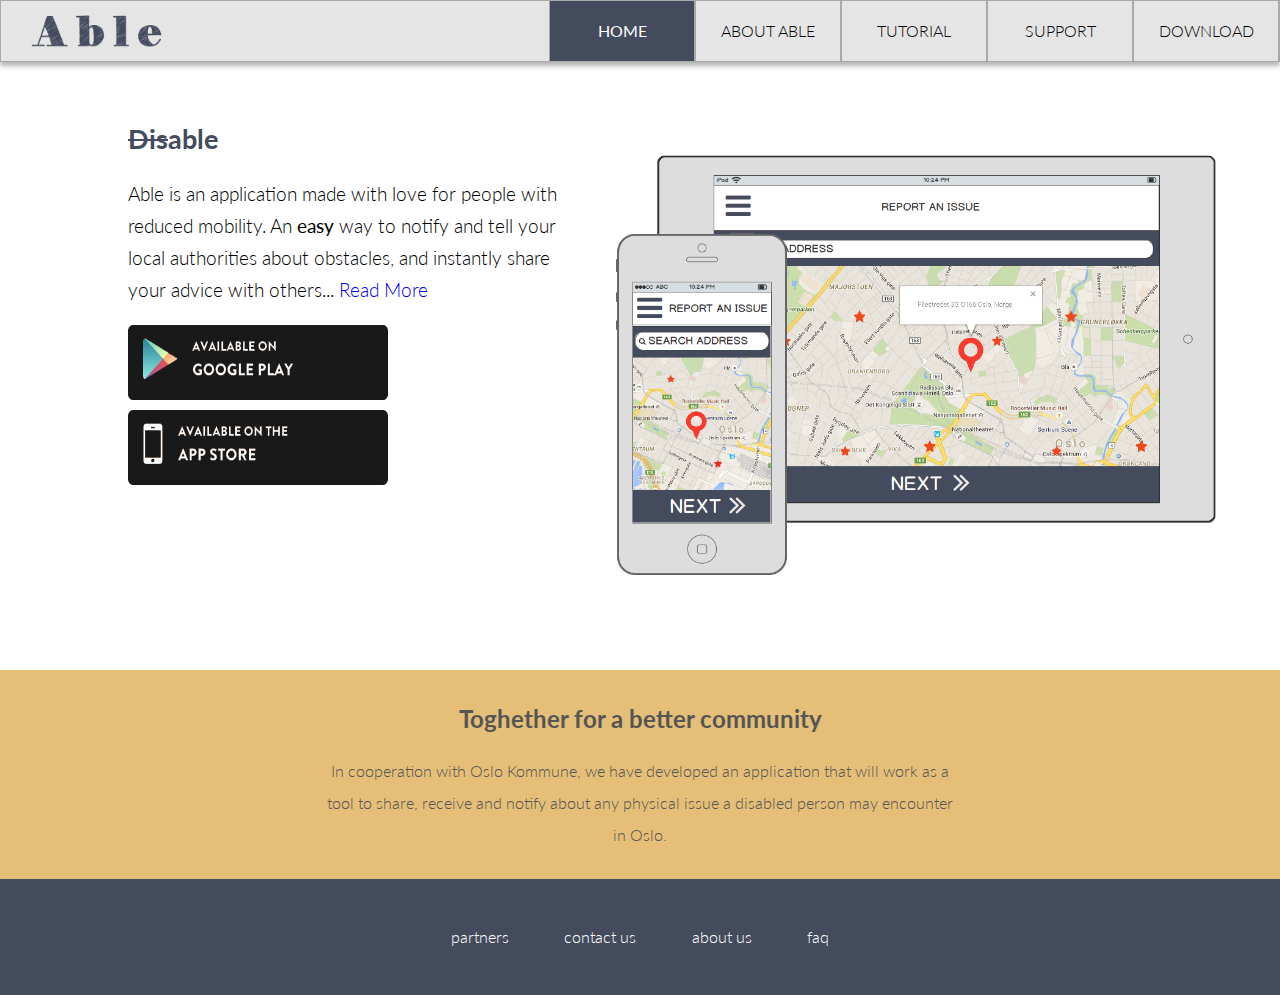
<file: index.html>
<!-----------------------------------
               HOME
Førsteside, download links, kort info
------------------------------------>

<!DOCTYPE html>
<html lang="en">
    <link rel="stylesheet" type="text/css" href="style/style.css"/>
    <head>
        <title>Able - An application for people with reduced mobility</title>
        <link href='https://fonts.googleapis.com/css?family=Lato' rel='stylesheet' type='text/css'>
        <meta name="viewport" content="width=device-width, initial-scale=1, maximum-scale=1">
        <meta charset="UTF-8">
        <meta name=”description” content="Able is an application made with love for people with reduced mobility. An easy way to
                notify and tell your local authorities about obstacles, and instantly share your advice with others...">
        <meta name="keyword" content="able, robin, anton, steffen, random">
        <meta name="robots" content="index, follow">
        <meta name="language" content="english">


    </head>
<body>

    <script>
    function myFunction() {
        if(document.querySelectorAll("header nav")[0].style.display == "block"){
            document.querySelectorAll("header nav")[0].style.display = "none";
        }else{
            document.querySelectorAll("header nav")[0].style.display = "block" ;
        }
    }

    </script>

    <header class="header">
        <a href="index.html" tabindex="-1">
            <img id="logo" src="images/logo.png" alt="A logo of the brand Able" width="180" height="50" title="Logo" tabindex="0">
        </a>
            <img onclick="myFunction()" onkeypress="myFunction()" tabindex="0" id="mobileBtn"  style="height:50px; width:50px; display:none;" src="images/menu-512.png" />

        <nav id="thisnav" class="nav">
            <ul>
                <li class="active"><a href="index.html" title="Home">Home</a></li>
                <li><a href="about.html" title="About">About Able</a></li>
                <li><a href="tutorial.html" title="Tutorial">Tutorial</a></li>
                <li><a href="support.html" title="Support">Support</a></li>
                <li><a href="download.html" title="Download">Download</a></li>
            </ul>
        </nav>
    </header>

    <div class="main_background_cover">
        <section class="main_content">
            <img id="mobile_tablet_mockup" src="images/mobile_tablet_mockup.png" width="600px" height="420px"
                 alt="Mockup of the application Able" title="Mockup of the applcation able" tabindex="0">

            <h2>
                <del>Dis</del>able
            </h2>

            <p>
                Able is an application made with love for people with reduced mobility. An <strong>easy</strong> way to
                notify and tell your local authorities about obstacles, and instantly share your advice with others...
                <a href="about.html" title="Click here to read more about Able">Read More</a>
            </p>

                <img id="mobile_tablet_mockup_2" src="images/mobile_tablet_mockup.png" width="600px" height="420px"
                 alt="Mockup of the applcation Able" title="Mockup" tabindex="0">


                <a href="http://www.apple.com" tabindex="0">
                <img id="google_img" src="images/apple.png" width="260px" height="75px" title="Download link 1"
                     alt="Download this product from applestore"></a>

                <a href="http://www.google.com" tabindex="0">
                <img id="apple_img" src="images/test.png" width="260px" height="75px" title="Download link 2"
                     alt="Download this product from googleplay"></a>

        </section>
    </div>

    <section class="more_content" tabindex="0">
        <h2>Toghether for a better community</h2>

        <p>
            In cooperation with Oslo Kommune, we have developed an application that will work as a tool to share, receive
            and notify about any physical issue a disabled person may encounter in Oslo.
        </p>

    </section>

    <footer class="footer_wrapper" tabindex="0">
        <section id="footer_text">
            <ul>
                <li><a href="contact.html" title="partners">partners</a></li>
                <li><a href="contact.html" title="contact us">contact us</a></li>
                <li><a href="#" title="about us">about us</a></li>
                <li><a href="#" title="faq">faq</a></li>
            </ul>
        </section>
    </footer>
    </body>
    </html>
</file>
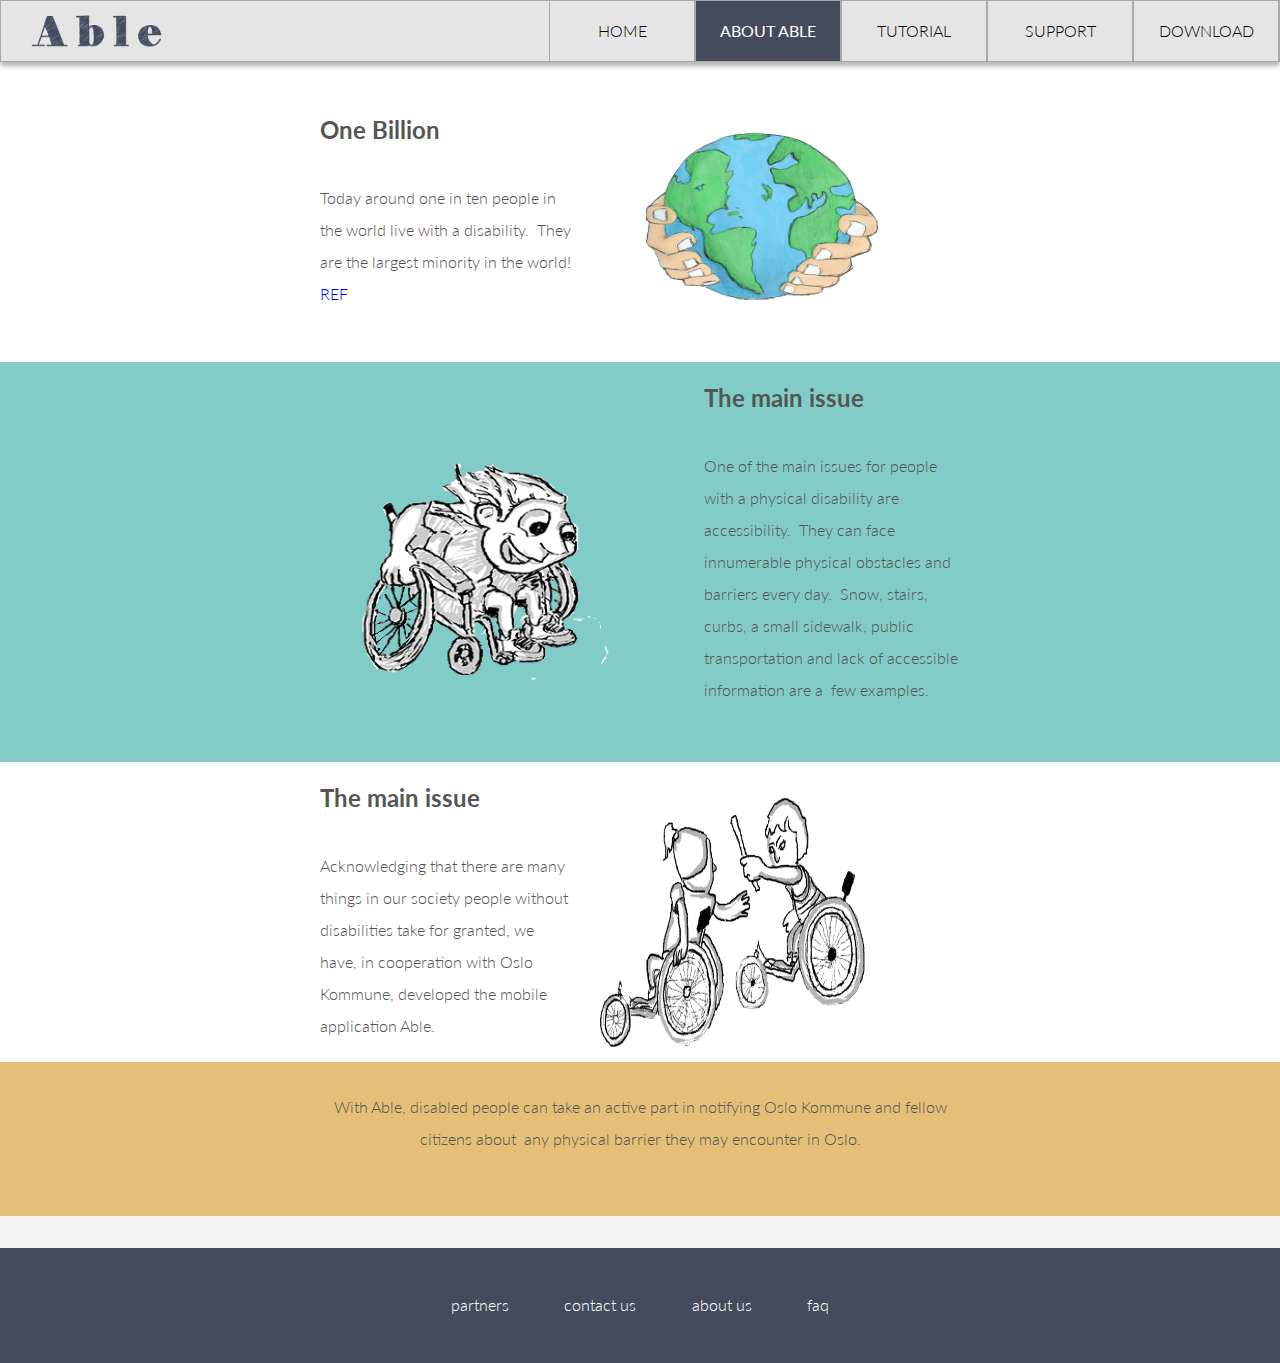
<file: about.html>
<!DOCTYPE html>
<html lang="en">
<link rel="stylesheet" type="text/css" href="style/style.css"/>
<head>
    <title>Able - An application for people with reduced mobility</title>
    <link href='https://fonts.googleapis.com/css?family=Lato' rel='stylesheet' type='text/css'>
    <meta name="viewport" content="width=device-width, initial-scale=1, maximum-scale=1">
    <meta charset="UTF-8">
    <meta name=”description” content="Able is an application made with love for people with reduced mobility. An easy way to
                notify and tell your local authorities about obstacles, and instantly share your advice with others...">
    <meta name="keyword" content="able, robin, anton, steffen, random">

    <!--The spider will now index your whole website.-->
    <!--The spider will not only index the first webpage of your website but also all your other webpages.-->
    <meta name="robots" content="index, follow">
    <meta name="language" content=" english">


</head>
<body>

<script>
    function myFunction() {
        if(document.querySelectorAll("header nav")[0].style.display == "block"){
            document.querySelectorAll("header nav")[0].style.display = "none";
        }else{
            document.querySelectorAll("header nav")[0].style.display = "block" ;
        }
    }
</script>

<header class="header">
    <a href="index.html" tabindex="-1">
        <img id="logo" src="images/logo.png" alt="A logo of the brand Able" width="180" height="50" title="Logo" tabindex="0">
    </a>
    <img onclick="myFunction()" onkeypress="myFunction()" tabindex="0" id="mobileBtn"  style="height:50px; width:50px; display:none;" src="images/menu-512.png" />

    <nav id="thisnav" class="nav">
        <ul>
            <li><a href="index.html" title="Home">Home</a></li>
            <li class="active"><a href="about.html" title="About">About Able</a></li>
            <li><a href="tutorial.html" title="Tutorial">Tutorial</a></li>
            <li><a href="support.html" title="Support">Support</a></li>
            <li><a href="download.html" title="Download">Download</a></li>
        </ul>
    </nav>
</header>

<section class="about" tabindex="0">
</section>
            <section class="first_color_content"> 
                <h2>One Billion</h2>
                <img src="images/animation/earth.png" width="235" height="180">
                <p> Today around one in ten people in the world live with a disability.  They are the
                    largest minority in the world!
                    <a href="http://www.un.org/disabilities/default.asp?id=18" title="largest minority">REF</a>
                </p>  
            </section>

            <section class="second_color_content">
                <h2>The main issue</h2>
                <img src="images/animation/rullestol.png" width ="280" height="250">
                <p>One of the main issues for people with a physical disability are accessibility. 
                    They can face innumerable physical obstacles and barriers every day.  Snow, stairs, curbs, a small
                    sidewalk, public transportation and lack of accessible information are a  few examples.  
                </p>  
               </section>

                <section class="first_color_content">
                    <h2>The main issue</h2>
                    <img src="images/animation/stafetten.png" width ="280" height="250">
                    <p>Acknowledging that there are many things in our society people without disabilities take for granted,
                        we  have, in cooperation with Oslo Kommune, developed the
                        mobile application Able.
                    </p>  
                </section>

                <section class="oslo_kommune_content">
                <p> With Able, disabled people can take an active part in notifying Oslo
                    Kommune
                    and fellow citizens about  any physical barrier they may encounter in Oslo.
                </p>   
            </section>
             

<footer class="footer_wrapper" tabindex="0">
    <section id="footer_text">
        <ul>
            <li><a href="contact.html" title="partners">partners</a></li>
            <li><a href="contact.html" title="contact us">contact us</a></li>
            <li><a href="#" title="about us">about us</a></li>
            <li><a href="#" title="faq">faq</a></li>
        </ul>
    </section>
</footer>
</body>
</html>
</file>
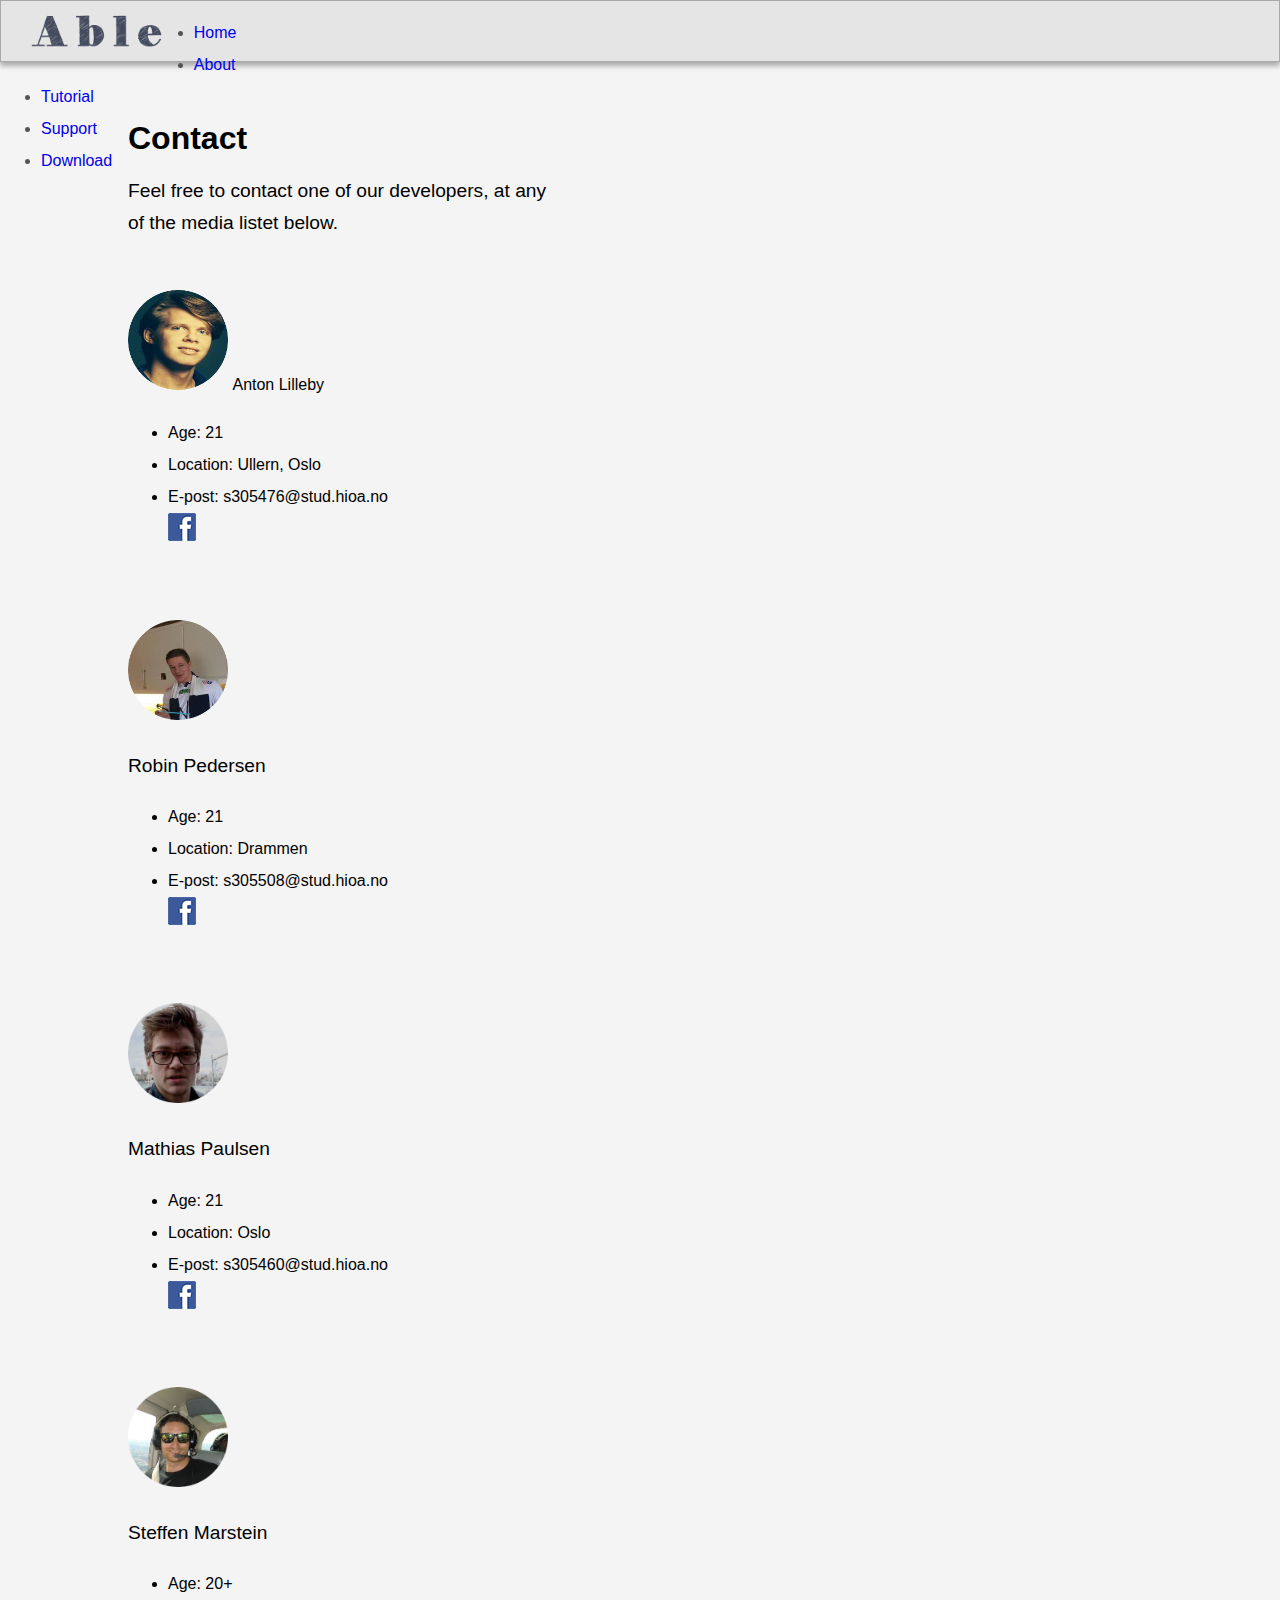
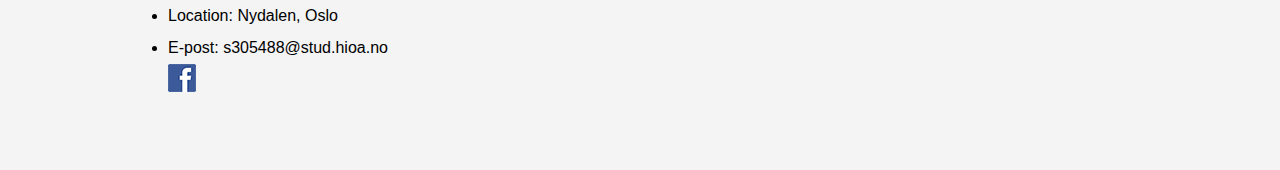
<file: contact.html>
<!DOCTYPE html>
<html lang="en">
<link rel="stylesheet" type="text/css" href="style/style.css"/>
<head>
    <meta name="viewport" content="width=device-width, initial-scale=1, maximum-scale=1">
    <meta charset="UTF-8">
    <title>Handiapp</title>
</head>
<body>
<header class="header">

    <a href="index.html">
        <img id="logo" src="images/logo.png" alt="Logo of our brand" width="180" height="50" title="Logo">
    </a>

    <nav id="menu">
        <ul>
            <li class="active"><a href="index.html" title="Home">Home</a></li>
            <li class="two"><a href="about.html" title="About">About</a></li>
            <li class="three"><a href="tutorial.html" title="Tutorial">Tutorial</a></li>
            <li class="four"><a href="support.html" title="Support">Support</a></li>
            <li class="five"><a href="support.html" title="Support">Download</a></li>
        </ul>
    </nav>
</header>

<!--<img src="images/oslok.png" width ="170px" height ="120px" alt="Oslos coat of arms "-->
<!--title="Oslos coat of arms"/>-->

<div class="cover">
    <section class="main_content">
        <div class ="about">
            <!--<div id ="card_terminal">-->
            <!--<img src="images/kort.png" width="350" height="220"/>-->
            <!--</div>-->
            <!--Tenkte at vi kunne ha et bilde av "portene" der man drar visakortet/billetten slik den er i dag, men fant ingen bilder-->
            <h1>Contact</h1>
            <p>Feel free to contact one of our developers, at any of the media listet below.</p><br/>
            <img src ="images/profile_pictures/anton.png" width="100" height="100" class = "floatLeft"/>

            <strong>Anton Lilleby</strong>
            <ul>
                <li>
                    Age: 21
                </li>
                <li>
                    Location: Ullern, Oslo
                </li>
                <li>
                    E-post:  s305476@stud.hioa.no
                </li>
                    <a href="https://www.facebook.com/an2nlilleby?fref=ts">
                    <img src="images/facebooklite.png"></a>
            </ul>
            <br>
            </p>

            <img src ="images/profile_pictures/Robin.png" width="100" height = "100" class ="floatLeft">
            <p> <strong>Robin Pedersen</strong>
            <ul>
                <li>
                    Age: 21
                </li>
                <li>
                    Location: Drammen
                </li>
                <li>
                    E-post: s305508@stud.hioa.no
                </li>
                   <a href="https://www.facebook.com/robin.pedersen">
                   <img src="images/facebooklite.png"></a>
            </ul>
            <br>
            </p>

            <img src ="images/profile_pictures/mathias.png" width="100" height="100" class = "floatLeft"/>
            <p> <strong>Mathias Paulsen</strong>
            <ul>
                <li>
                    Age: 21
                </li>
                <li>
                    Location: Oslo
                </li>
                <li>
                    E-post: s305460@stud.hioa.no
                </li>
                    <a href="https://www.facebook.com/mathias.paulsen?fref=ts">
                    <img src="images/facebooklite.png"></a>
            </ul>
            <br>
            </p>

            <img src ="images/profile_pictures/steffen.png" width="100" height="100" class = "floatLeft"/>
            <p> <strong>Steffen Marstein</strong>
            <ul>
                <li>
                    Age: 20+
                </li>
                <li>
                    Location: Nydalen, Oslo
                </li>
                <li>
                    E-post: s305488@stud.hioa.no
                </li>
                    <a href="https://www.facebook.com/steffen.marstein?fref=ts">
                    <img src="images/facebooklite.png"></a>
            </ul>
            <br>
            </p>
            </p>
        </div>


    </section>
</div>
</file>
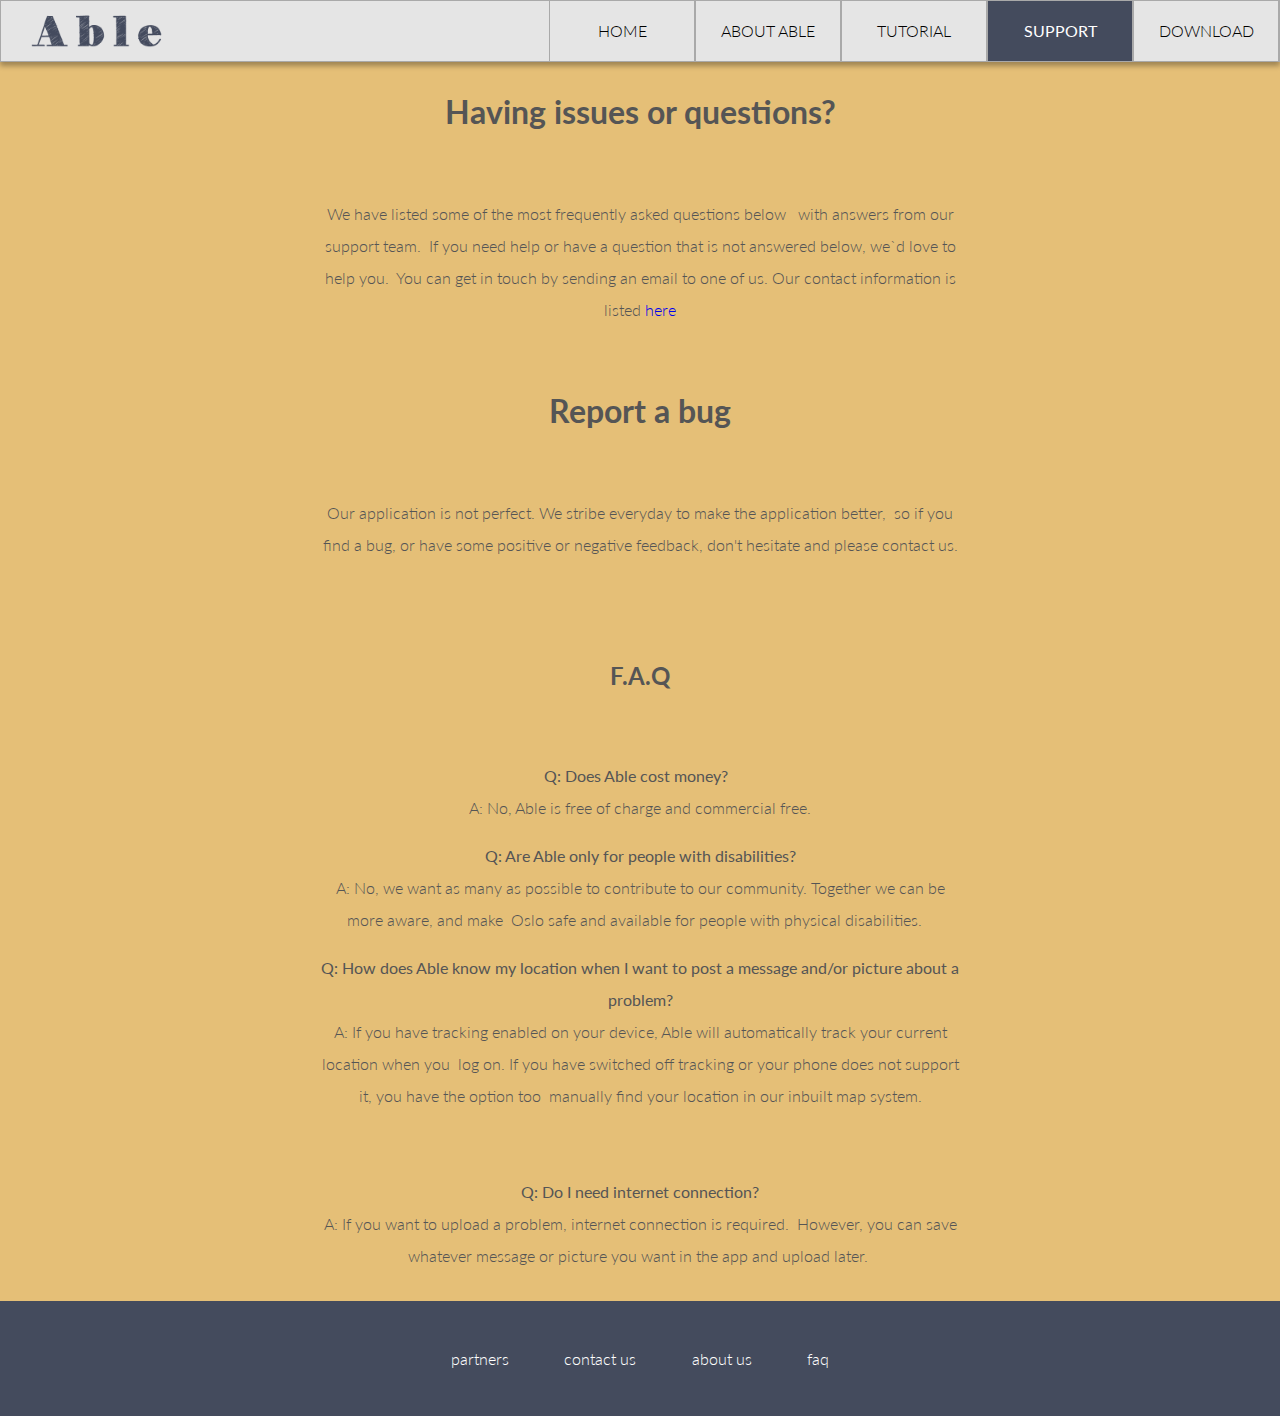
<file: support.html>
<!-----------------------------------------
            SUPPORT PAGE
Side for report a bug, support, og FAQ.
------------------------------------------>

<!DOCTYPE html>
<html lang="en">
<link rel="stylesheet" type="text/css" href="style/style.css"/>
    <head>
        <title>Able - An application for people with reduced mobility</title>
        <link href='https://fonts.googleapis.com/css?family=Lato' rel='stylesheet' type='text/css'>
        <meta name="viewport" content="width=device-width, initial-scale=1, maximum-scale=1">
        <meta charset="UTF-8">
        <meta name=”description” content="Able is an application made with love for people with reduced mobility. An easy way to
                notify and tell your local authorities about obstacles, and instantly share your advice with others...">
        <meta name="keyword" content="able, robin, anton, steffen, random">

    <!--The spider will now index your whole website.-->
    <!--The spider will not only index the first webpage of your website but also all your other webpages.-->
        <meta name="robots" content="index, follow">
        <meta name="language" content="english">


    </head>
<body>
    <header class="header">
        <a href="index.html">
            <img id="logo" src="images/logo.png" alt="A logo of the brand Able" width="180" height="50" title="Logo" tabindex="0">
        </a>
        <nav class="nav">
            <ul>
                <li><a href="index.html" title="Home">Home</a></li>
                <li><a href="about.html" title="About">About Able</a></li>
                <li><a href="tutorial.html" title="Tutorial">Tutorial</a></li>
                <li class="active"><a href="support.html" title="Support">Support</a></li>
                <li><a href="download.html" title="Download">Download</a></li>
            </ul>
        </nav>
    </header>

    <section class="more_content" tabindex="0">

<!-----------------------------------
Overskrift 1: Issues or questions
----------------------------------->

        <h1>Having issues or questions?</h1>
           <p>
            We have listed some of the most frequently asked questions below
            <!--(or “here” <a href=”FAQ”)-->  with answers from our support team.  If you need help or have a question
            that is not answered below, we`d love to help you.  You can get in touch by sending an email to one of us.
            Our contact information is listed <a href="contact.html" title="contact">here</a>
        </p>

<!----------------------------
Overskrift 2: Report a bug
----------------------------->

          <h1>Report a bug</h1>
           <P>
            Our application is not perfect. We stribe everyday to make the application better,  so if you
            find a bug, or have some positive or negative feedback, don't hesitate and please contact us.
         </P>  

<!------------------
Overskrift 3: FAQ
------------------->

        <h2>F.A.Q</h2>  
            <p><strong>Q: Does Able cost money?</strong>  <br/>
                A: No, Able is free of charge and commercial free.
            </p>

            <p><strong>
                Q: Are Able only for people with disabilities?
            </strong><br/>
                A: No, we want as many as possible to contribute to
                our community. Together we can be more aware, and make  Oslo safe and available for people with physical
                disabilities.
              </p>

            <p><strong>
                Q: How does Able know my location when I want to post a message and/or picture about a problem?
            </strong><br/>
                 A: If you have tracking enabled on your device, Able will automatically track your current location when you 
                log on. If you have switched off tracking or your phone does not support it, you have the option too 
                 manually find your location in our inbuilt map system.
            </p>  

            <p><strong>
                Q: Do I need internet connection?
            </strong><br/>
                A: If you want to upload a problem, internet connection is required.  However, you can save whatever message
                or picture you want in the app and upload later. 
            </p>



    </section>

    <footer class="footer_wrapper" tabindex="0">
        <section id="footer_text">
            <ul>
                <li><a href="contact.html" title="partners">partners</a></li>
                <li><a href="contact.html" title="contact us">contact us</a></li>
                <li><a href="#" title="about us">about us</a></li>
                <li><a href="#" title="faq">faq</a></li>
            </ul>
        </section>
    </footer>
</body>
</html>
</file>
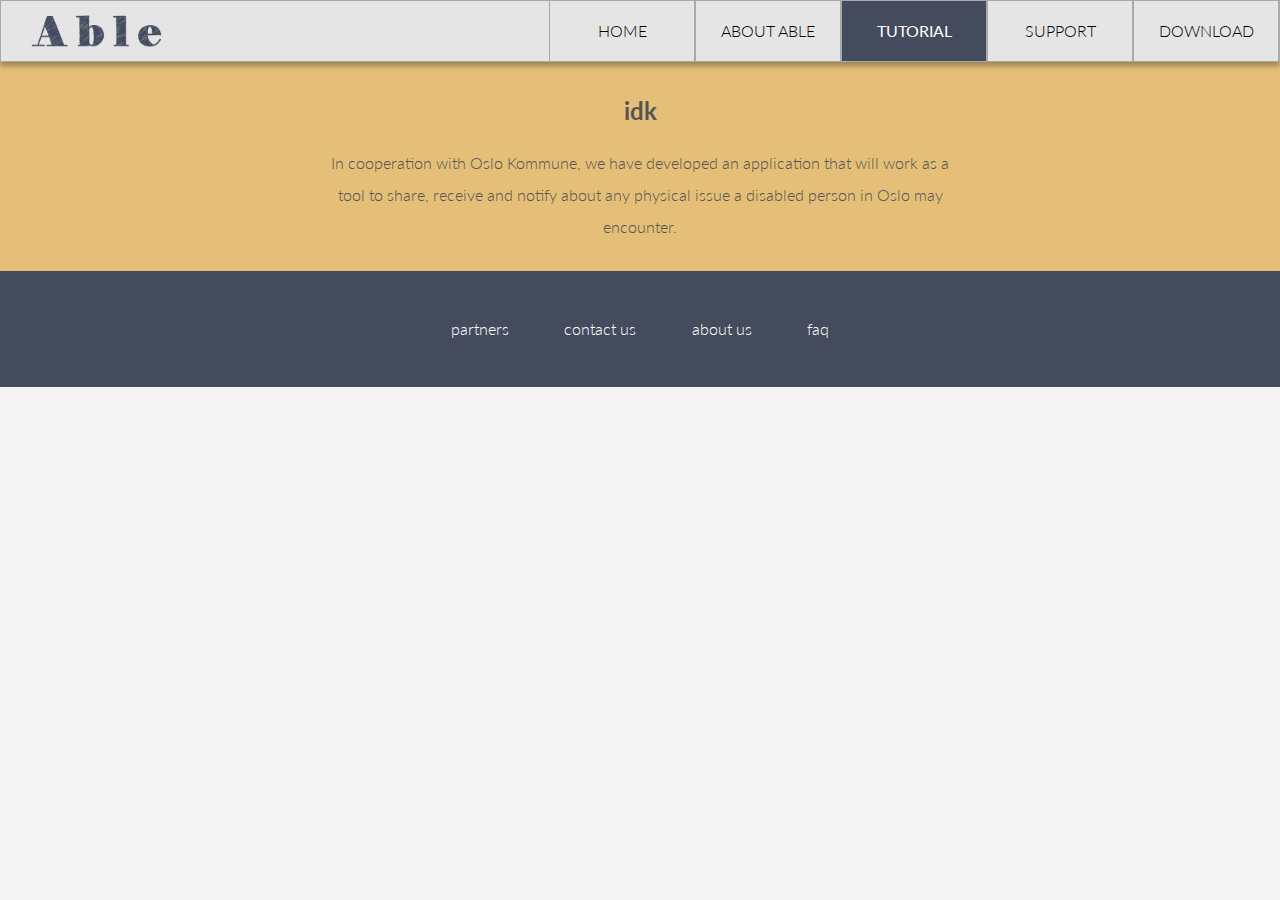
<file: tutorial.html>
<!DOCTYPE html>
<html lang="en">
<link rel="stylesheet" type="text/css" href="style/style.css"/>
<head>
    <title>Able - An application for people with reduced mobility</title>
    <link href='https://fonts.googleapis.com/css?family=Lato' rel='stylesheet' type='text/css'>
    <meta name="viewport" content="width=device-width, initial-scale=1, maximum-scale=1">
    <meta charset="UTF-8">
    <meta name=”description” content="Able is an application made with love for people with reduced mobility. An easy way to
                notify and tell your local authorities about obstacles, and instantly share your advice with others...">
    <meta name="keyword" content="able, robin, anton, steffen, random">

    <!--The spider will now index your whole website.-->
    <!--The spider will not only index the first webpage of your website but also all your other webpages.-->
    <meta name="robots" content="index, follow">
    <meta name="language" content="english">


</head>
<body>
<header class="header">
    <a href="index.html">
        <img id="logo" src="images/logo.png" alt="A logo of the brand Able" width="180" height="50" title="Logo" tabindex="0">
    </a>
    <nav class="nav">
        <ul>
            <li><a href="index.html" title="Home">Home</a></li>
            <li><a href="about.html" title="About">About Able</a></li>
            <li class="active"><a href="tutorial.html" title="Tutorial">Tutorial</a></li>
            <li><a href="support.html" title="Support">Support</a></li>
            <li><a href="download.html" title="Download">Download</a></li>
        </ul>
    </nav>
</header>

<section class="more_content" tabindex="0">
    <h2>idk</h2>

    <p>
        In cooperation with Oslo Kommune, we have developed an application that will work as a tool to share, receive
        and notify about any physical issue a disabled person in Oslo may encounter.
    </p>

</section>

<footer class="footer_wrapper" tabindex="0">
    <section id="footer_text">
        <ul>
            <li><a href="contact.html" title="partners">partners</a></li>
            <li><a href="contact.html" title="contact us">contact us</a></li>
            <li><a href="#" title="about us">about us</a></li>
            <li><a href="#" title="faq">faq</a></li>
        </ul>
    </section>
</footer>
</body>
</html>
</file>
<file: style/style.css>
body {
    margin: 0 auto;
    background: #f4f4f4;
    font-family: 'Lato', sans-serif;
    font-weight: 300;
    font-size: 1em;
    color: #555;
    line-height: 2em;
    -webkit-font-smoothing: antialiased;
}

a{
    text-decoration: none;
}

.header {
    background-color: #E5E5E5;
    height: 60px;
    box-shadow: 0 4px 5px rgba(0,0,0,0.3);
    position: relative;
    border: 1px solid darkgray;
}

.header #logo{
    float:left;
    padding:0.5% 0.5%;
}

.header .nav ul{
    float:right;
    list-style-type: none;
    -webkit-padding-start: 0px;
}

.header .nav li{
    float:left;
    margin: -17px 0 0 0;
}

.header .nav a:link, a:visited{
    width:8em;
    color: #000000;
    background-color: #E5E5E5;
    text-align: center;
    display: inline-block;
    padding: 14px 8px;
    text-transform: uppercase;
    border: 1px solid darkgray;
}

.header .nav a:hover{
    border-bottom: 6px solid #444B5D;
    background-color: #FFF;
    font-weight: bolder;
    -webkit-transition: all 0.3s ease-in;
    -moz-transition: all 0.3s ease-in;
    -o-transition: all 0.3s ease-in;
}

.header .nav a:focus{
    border-bottom: 6px solid #444B5D;
    background-color: #FFF;
    font-weight: bolder;
}

.header .nav a:active{
    width: 200px;
    color:#222;
    background: white;
    -webkit-transition: width 2s ease, height 2s ease;
    -moz-transition: width 2s ease, height 2s ease;
    -o-transition: width 2s ease, height 2s ease;
    transition: width 2s ease, height 2s ease;
}


.header .nav .active a{
    background-color: #444B5D;
    color: #FFF;
    font-weight: bolder;
    -webkit-transition: width 2s ease, height 2s ease;
    -moz-transition: width 2s ease, height 2s ease;
    -o-transition: width 2s ease, height 2s ease;
    transition: width 2s ease, height 2s ease;
}

.header .nav .active a:hover{
    border-bottom: 6px solid #444B5D;
    background-color: #FFF;
    font-weight: bold;
    color:black;
    -webkit-transition: all 0.3s ease-in;
    -moz-transition: all 0.3s ease-in;
    -o-transition: all 0.3s ease-in;
}

.main_background_cover {
    background: #FFF;
    height: 38em;
}

.main_content {
    float: left;
    color: #000000;
    position: absolute;
    margin-left: 10%;
    width: 85%;
    margin-top: 3%;
}

.main_content #mobile_tablet_mockup {
    float: right;
    margin-top: 5%;
}

.main_content #mobile_tablet_mockup_2 {
    display:none;
}


#apple_img, #google_img {
    opacity: 0.9;
}

#apple_img:hover, #google_img:hover{
    opacity: 1;
}

.main_content h2 {
    color: #444B5D;
    width: 30%;
    font-size:1.7em;
    font-weight: bold;
}

.main_content p {
    width: 40%;
    font-size:1.2em;
    color: #000000;
}
.more_content {
    background-color: #E5BF77;
    padding: 1% 25%;
    text-align: center;
}


/************ About ************/


/*.about{*/
    /*background-color: #E5BF77;*/
    /*padding: 1% 25%;*/
    /*text-align: center;*/
/*}*/

.first_color_content{
    background-color: #FFF;
    height:300px;
}

.first_color_content p{
    width:20%;
    margin-left:25%;
    float:left;
}

.first_color_content h2{
    width:20%;
    margin-left:25%;
    float:left;
}

.first_color_content img{
    float:right;
    margin-right:400px;
    margin-top:35px;
}

/*****************************/

.second_color_content {
    background-color: #82CCC8;
    height:400px;
}

.second_color_content p {
    width:20%;
    margin-right:25%;
    float:right;
}

.second_color_content h2{
    width:20%;
    margin-right:25%;
    float:right;
}

.second_color_content img {
    float:left;
    margin-left:350px;
    margin-top:90px;
}

/***************************/


.oslo_kommune_content {
    background-color: #E5BF77;
    padding: 1% 25%;
    text-align: center;
}


/*****************************/







.footer_wrapper {
    width: 100%;
    float: left;
    background-color: #444B5D;
    height: auto;
}

.footer_wrapper ul {
    list-style-type: none;
}

.footer_wrapper li {
    display: inline-block;
    margin: 2% 2%;
}

#footer_text a:visited, #footer_text a:link {
    color: #FFF;
}

#footer_text a:hover {
    font-weight: bold;
}

#footer_text a:focus {
    font-weight: bold;
}

.footer_wrapper #footer_text ul {
    -webkit-padding-start: 0px;
    text-align: center;
}


/****************************** ENABLED FOR MOST SCREENS WITH MEDIA QUERY *******************************************/


/*@media only screen and (min-width: 1150px) and (max-width: 1150px) {*/
/*header nav{*/
/*display:block !important;*/
/*}*/


@media only screen and (max-width: 1150px) {
    .main_background_cover {
        height:58.5em;
    }


    .main_content {
        float: left;
        position: absolute;
        width: 75%;
        margin-top: 5%;
    }

    .main_content #mobile_tablet_mockup{
        display: none;
    }

    .main_content #mobile_tablet_mockup_2 {
        display: block;
        margin-right: auto;
        margin-left: auto;
        width: 75%;
        height: 75%;
    }

    .main_content #apple_img {
        margin-top: 3%;
        margin-bottom: 3%;
        display: block;
        margin-right: auto;
        margin-left: auto;
    }

    .main_content #google_img {
        margin-top: 3%;
        margin-bottom: 3%;
        display: block;
        margin-right: auto;
        margin-left: auto;
    }

    .main_content #amazon_img {
        margin-top: 3%;
        margin-bottom: 3%;
        display: block;
        margin-right: auto;
        margin-left: auto;
    }

    .main_content h2 {
        text-align: center;
        width: 75%;
        margin-left: 15%;
        padding: 1% 1%;
    }

    .main_content p {
        width: 85%;
        margin-left: 10%;
    }
}

@media only screen and (max-width:950px) {

    .header #logo{
        float:none;
        display: block;
        margin-left:auto;
        margin-right:auto;
    }

    .header {
        background-color: #E5E5E5;
        height: 117px;
    }

    .header .nav ul{
        width:100%;
        float:left;
        list-style-type: none;
        -webkit-padding-start: 0px;
    }

    .header .nav li {
        width: 20%;
        text-align: center;
        margin: 0 0 0 0;
        display: block;
    }


    .header .nav a:link, a:visited {
        padding: 5px 1px;
    }

    .header .nav a:hover{
        border-bottom: 2px solid #444B5D;
        background-color: #FFF;
        font-weight: bolder;

    }

    .header .nav a:focus{
        border-bottom: 2px solid #444B5D;
        background-color: #FFF;
        font-weight: bolder;
    }

    /* - */
    /*sjekk dette*/
    .header .nav .active > a{
        background-color: #444B5D;
        color: #FFF;
        font-weight: bolder;
    }

    .header .nav .active a:hover{
        border-bottom: 2px solid #444B5D;
        background-color: #FFF;
        color:#000000;
        font-weight: bolder;
    }
}

    @media only screen and (max-width: 800px){
    .more_content {
        background-color: #E5BF77;
        text-align: center;
    }

    .footer_wrapper {
        width: 100%;
        float: left;
        background-color: #444B5D;
        height: 90px;
    }

    .footer_wrapper ul {
        list-style-type: none;
    }

    .footer_wrapper li {
        display: inline-block;
        margin: 2% 2%;
    }

    #footer_text a:visited, #footer_text a:link {
        color: #FFF;
    }

    #footer_text a:hover {
        font-weight: bold;
    }

    #footer_text a:focus {
        font-weight: bolder;
    }

    .footer_wrapper #footer_text {
        text-align: center;
        color: #FFF;
    }
}


@media only screen and (max-width: 660px){
    #mobileBtn{
        display:block !important;
        cursor: pointer;
    }

    header nav{
        display:none;
    }

    .main_background_cover {
        height:51em;

    }

    .header #logo{
        float:none;
        display: block;
        margin-left:auto;
        margin-right:auto;
    }

    .header {
        background-color: #E5E5E5;
        height: auto;
        overflow:hidden;
    }

    .header .nav ul{
        width:100%;
        float:left;
        list-style-type: none;
        -webkit-padding-start: 0px;
    }

    .header .nav li {
        width: 100%;
        text-align: center;
        margin: 0 0 0 0;
        display: block;
    }

    .header .nav a:link, a:visited {
        width: 95%;
    }
}
</file>
